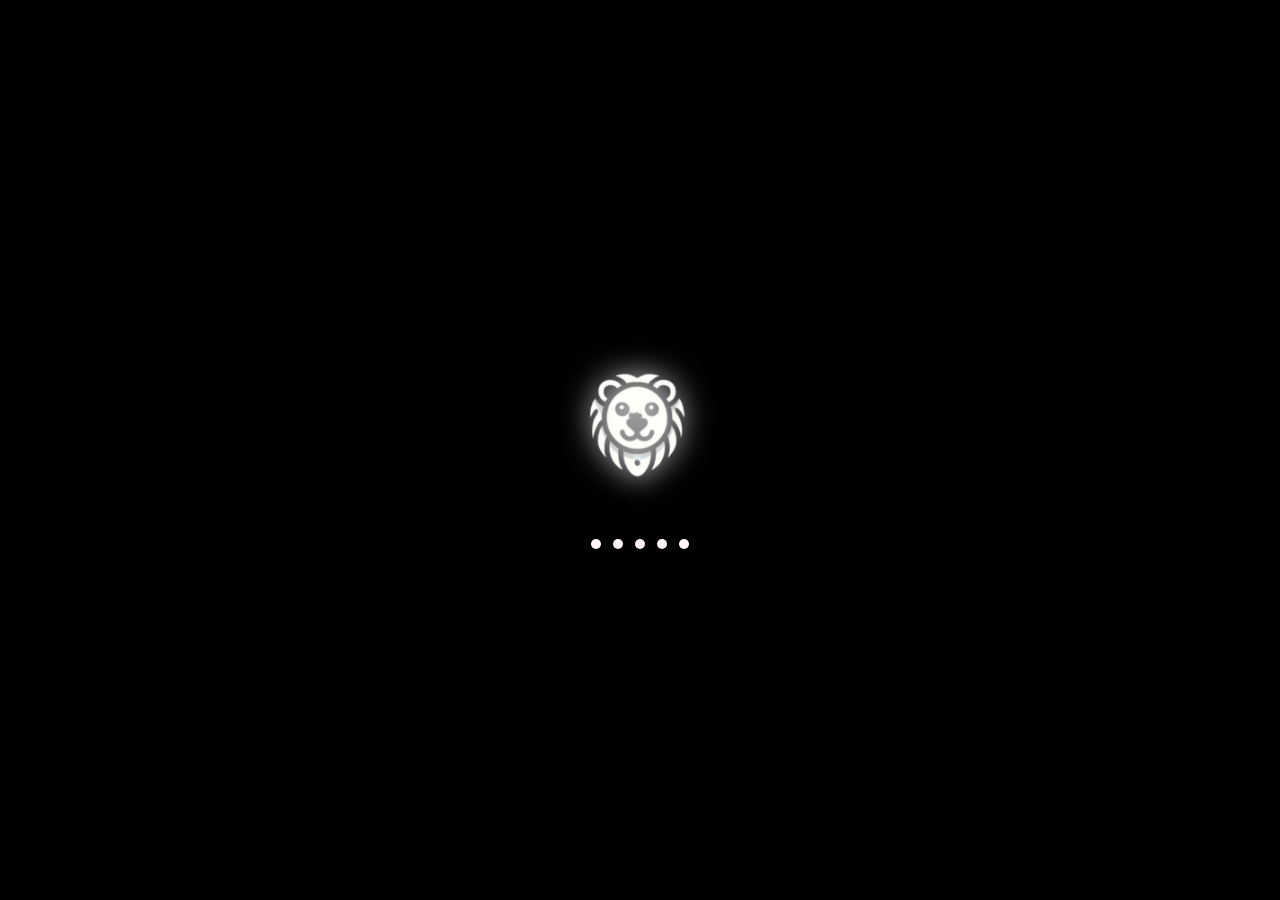
<file: index.html>
<!-- loading.html -->
<!DOCTYPE html>
<html lang="en">
<head>
    <meta charset="UTF-8">
    <meta name="viewport" content="width=device-width, initial-scale=1.0">
    <title>Loading...</title>
    <link rel="stylesheet" href="loading.css">
</head>
<body>
    
    <div class="loading-container">
        <img src="lion2.png" alt="Lion Logo" class="logo">
        <div class="loading-animation">
            <span></span><span></span><span></span><span></span><span></span>
        </div>
    </div>

    <script src="load.js"></script>
</body>
</html>
</file>
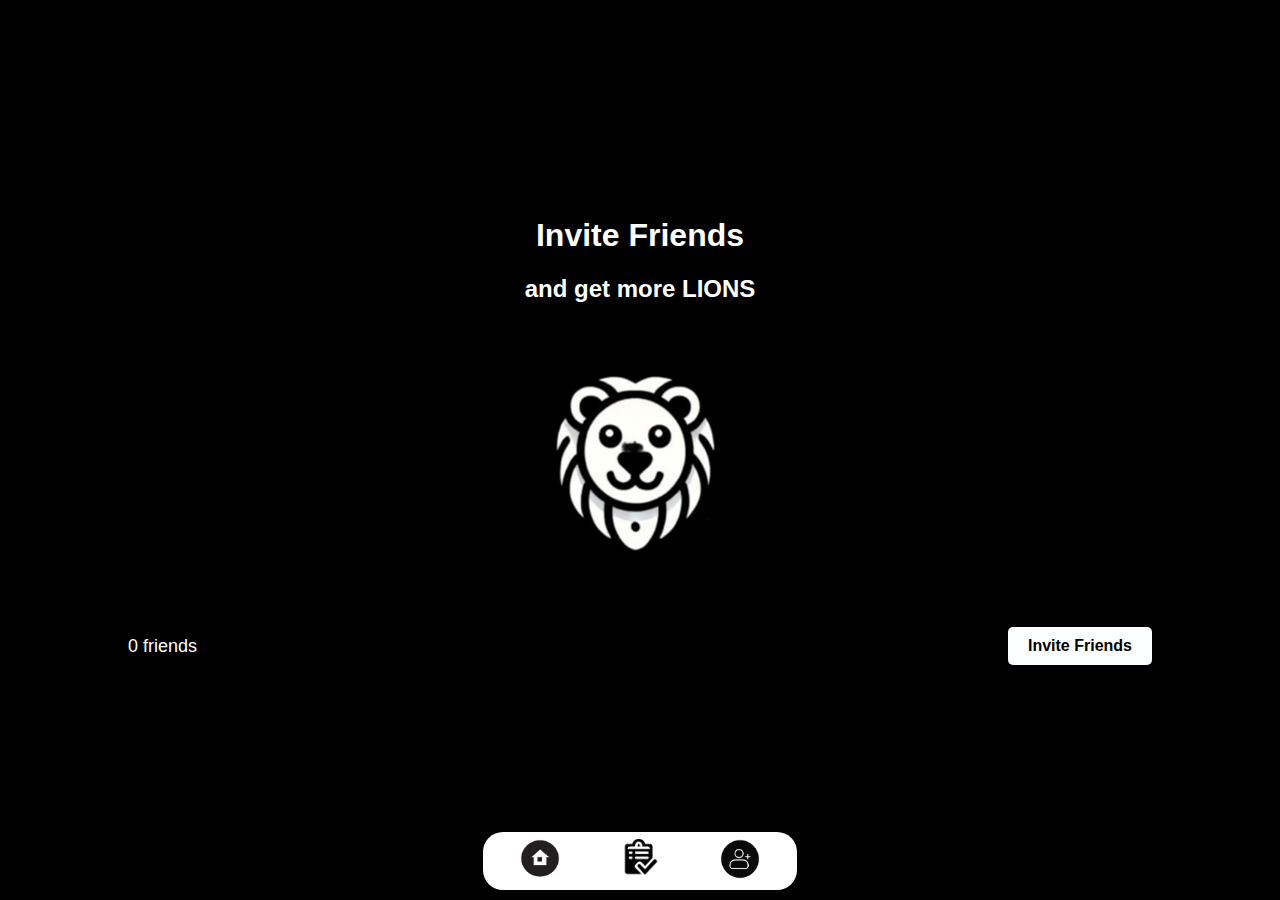
<file: friend.html>
<!DOCTYPE html>
<html lang="en">
<head>
    <meta charset="UTF-8">
    <meta name="viewport" content="width=device-width, initial-scale=1.0">
    <title>Invite Friends</title>
    <link rel="stylesheet" href="friend.css">
</head>
<body>
    <div class="container">
        <div class="text">
            <h1>Invite Friends</h1>
            <h2>and get more LIONS</h2>
        </div>
        <img src="lion.png" alt="Lion Icon" class="lion-icon">
        
        <div class="friend-header">
            <p id="friendCount" class="friend-count">Invite friends </p>
            <button class="invite-button" id="inviteButton">Invite Friends</button>
        </div>

        <div id="friendList" class="friend-info">
            <!-- Friends will be listed here dynamically -->
        </div>
    </div>
    
    <nav class="taskbar">
        <a href="home.html">
            <img src="home.png" alt="Home" class="nav-icon">
        </a>
        <a href="task.html">
            <img src="task.png" alt="Tasks" class="nav-icon">
        </a>
        <a href="friend.html">
            <img src="friend.png" alt="Friends" class="nav-icon">
        </a>
    </nav>

    <script src="friend.js"></script>
</body>
</html>
</file>
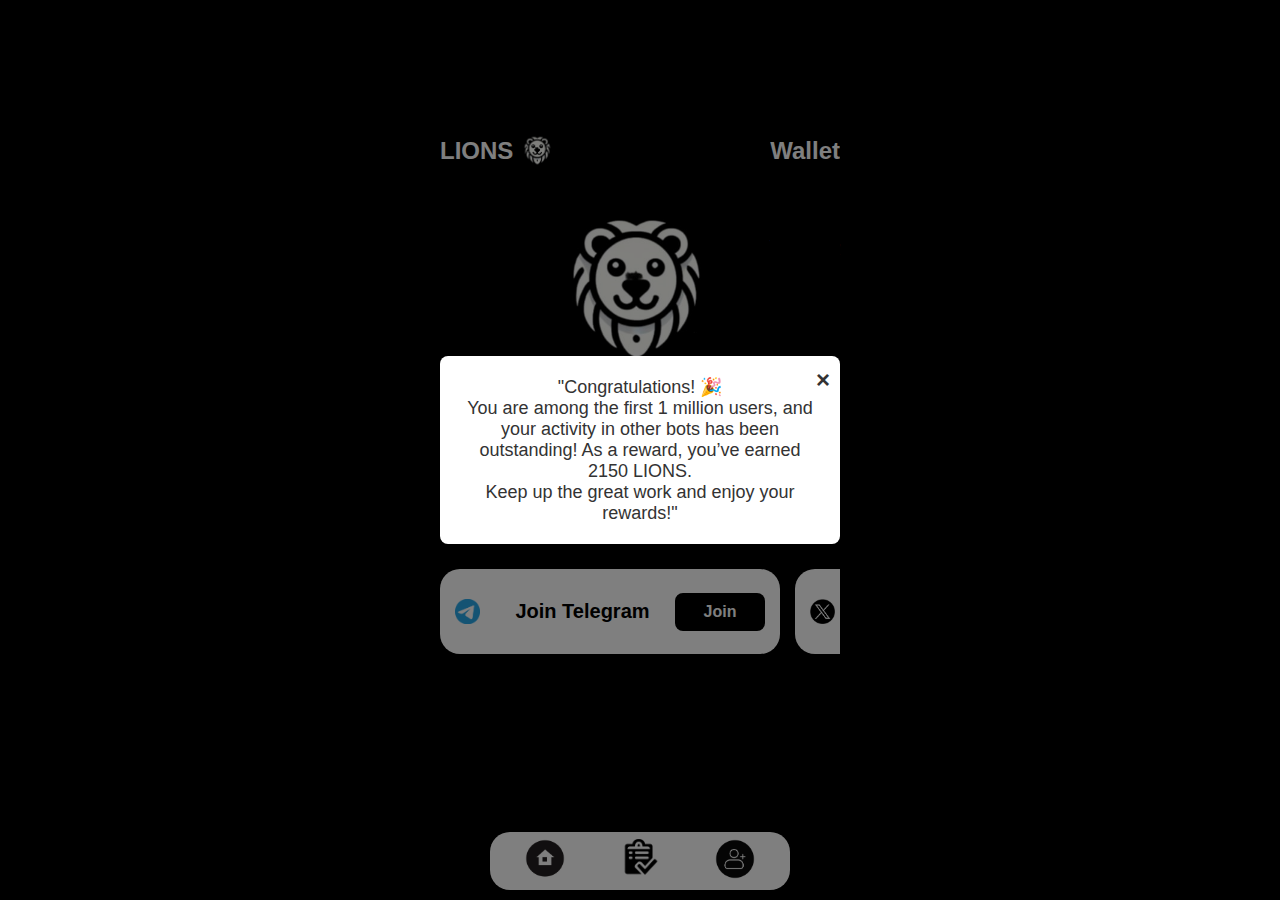
<file: home.html>
<!DOCTYPE html>
<html lang="en">
<head>
    <meta charset="UTF-8">
    <meta name="viewport" content="width=device-width, initial-scale=1.0">
    <title>Lions Wallet</title>
    <link rel="stylesheet" href="style.css">
</head>
<body>
    
    <div class="container">
        <header>
            <h1>
                <span class="header-left">LIONS <img src="lion.png" alt="Lion Logo" class="logo"></span>
                
                    <span class="header-right">Wallet</span>
                
            </h1>
        </header>
        
        <main>
            <!-- Notification Section -->
            <div class="notification" id="notification">
                <div class="notification-content">
                    <span class="close-btn" id="closeBtn">&times;</span>
                    <p>"Congratulations! 🎉</br> You are among the first 1 million users, and your activity in other bots has been outstanding! As a reward, you’ve earned 2150 LIONS. </br>Keep up the great work and enjoy your rewards!"</p>
                </div>
            </div>
        
            <!-- Existing content -->
            <img src="lion.png" alt="Lion Icon" class="lion-icon">
            <div class="balance">
                <p>2350</p>
                <span>LIONS</span>
            </div>
            <a href="spin.html">
                <img src="spin.png" alt="spin" class="spin">
            </a>
            <div class="follow-section">
                <!-- Slide container for task boxes with Telegram follow -->
                <div class="task-slider">
                    <div class="task-box" data-url="https://t.me/lions_bot3">
                        <img src="telegram.png" class="telegram" alt="Telegram Icon">
                        <p><strong>Join Telegram</strong></p>
                        <button class="follow-btn">Join</button>
                    </div>
                    <div class="task-box" data-url="https://x.com/lionscoin3?t=EVFXfBfq74ao8pJHtP9PlA&s=09">
                        <img src="x.png" class="telegram" alt="Telegram Icon">
                        <p><strong>Follow X</strong></p>
                        <button class="follow-btn">Follow</button>
                    </div>
                    <div class="task-box" data-url="https://www.facebook.com/profile.php?id=61568500432282">
                        <img src="insta.png" class="telegram" alt="Telegram Icon">
                        <p><strong>Follow Facebook</strong></p>
                        <button class="follow-btn">Follow</button>
                    </div>
                    <div class="task-box" data-url="https://www.youtube.com/@LION-g2c">
                        <img src="youtube.png" class="telegram" alt="Telegram Icon">
                        <p><strong>Subscribe YouTube</strong></p>
                        <button class="follow-btn">Subscribe</button>
                    </div>
                </div>
            </div>
        </main>
        
        <nav class="taskbar">
            <a href="home.html">
                <img src="home.png" alt="Home" class="nav-icon">
            </a>
            <a href="task.html">
                <img src="task.png" alt="Tasks" class="nav-icon">
            </a>
            <a href="friend.html">
                <img src="friend.png" alt="Friends" class="nav-icon">
            </a>
        </nav>
    </div>

    <script src="script.js"></script>
</body>
</html>
</file>
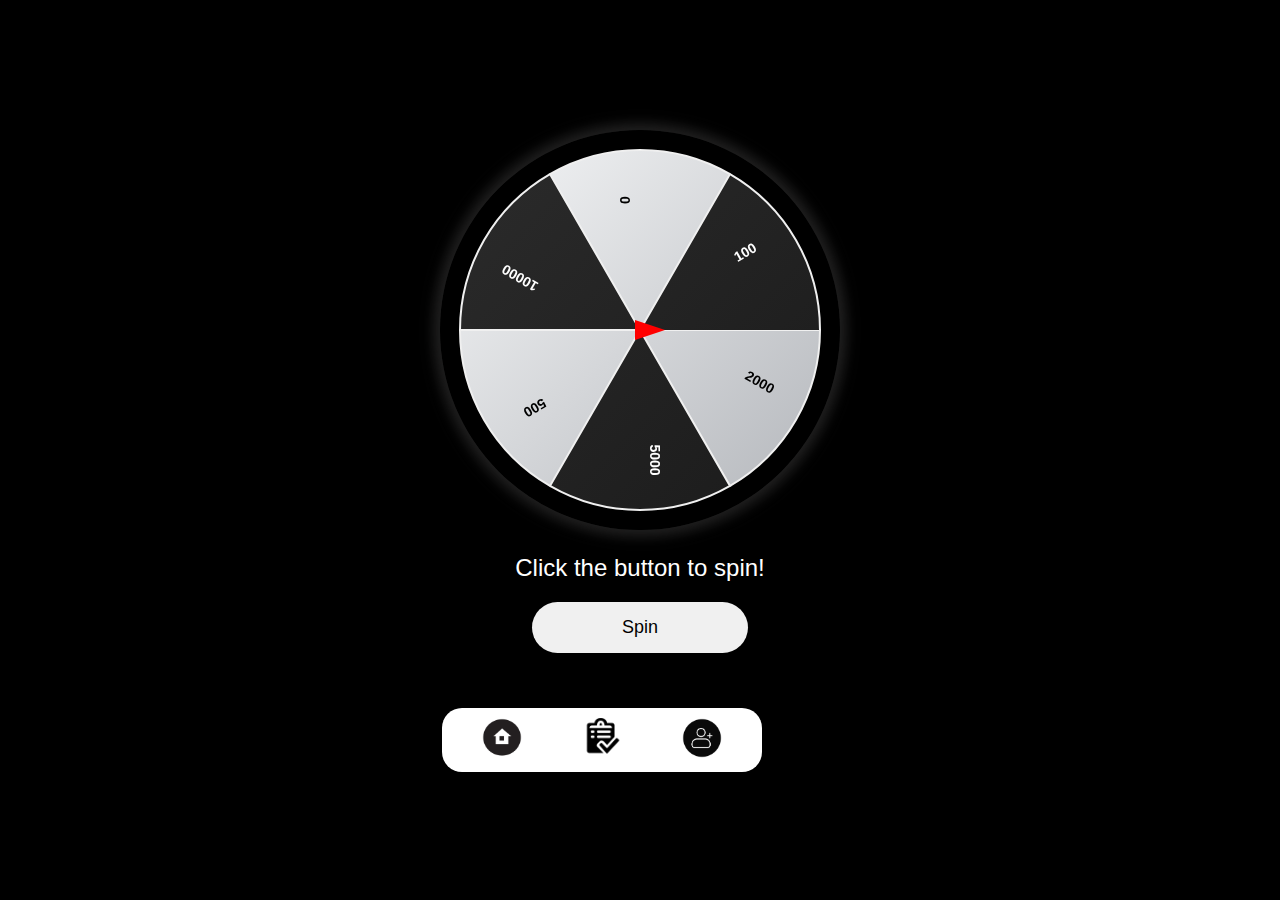
<file: spin.html>
<!DOCTYPE html>
<html lang="en">
<head>
    <meta charset="UTF-8">
    <meta name="viewport" content="width=device-width, initial-scale=1.0">
    <title>Spinning Wheel Game</title>
    <link rel="stylesheet" href="spin.css">
</head>
<body>
    <div class="main-container">
        <canvas id="wheel" width="400" height="400"></canvas>
        <p class="result">Click the button to spin!</p>
        <button id="spin-button" class="spin-button">Spin</button>
        <p class="message"></p>
    </div>

    <script src="spin.js"></script>
</body>
<nav class="taskbar">
    <a href="home.html">
        <img src="home.png" alt="Home" class="nav-icon">
    </a>
    <a href="task.html">
        <img src="task.png" alt="Tasks" class="nav-icon">
    </a>
    <a href="friend.html">
        <img src="friend.png" alt="Friends" class="nav-icon">
    </a>
</nav>
</html>
</file>
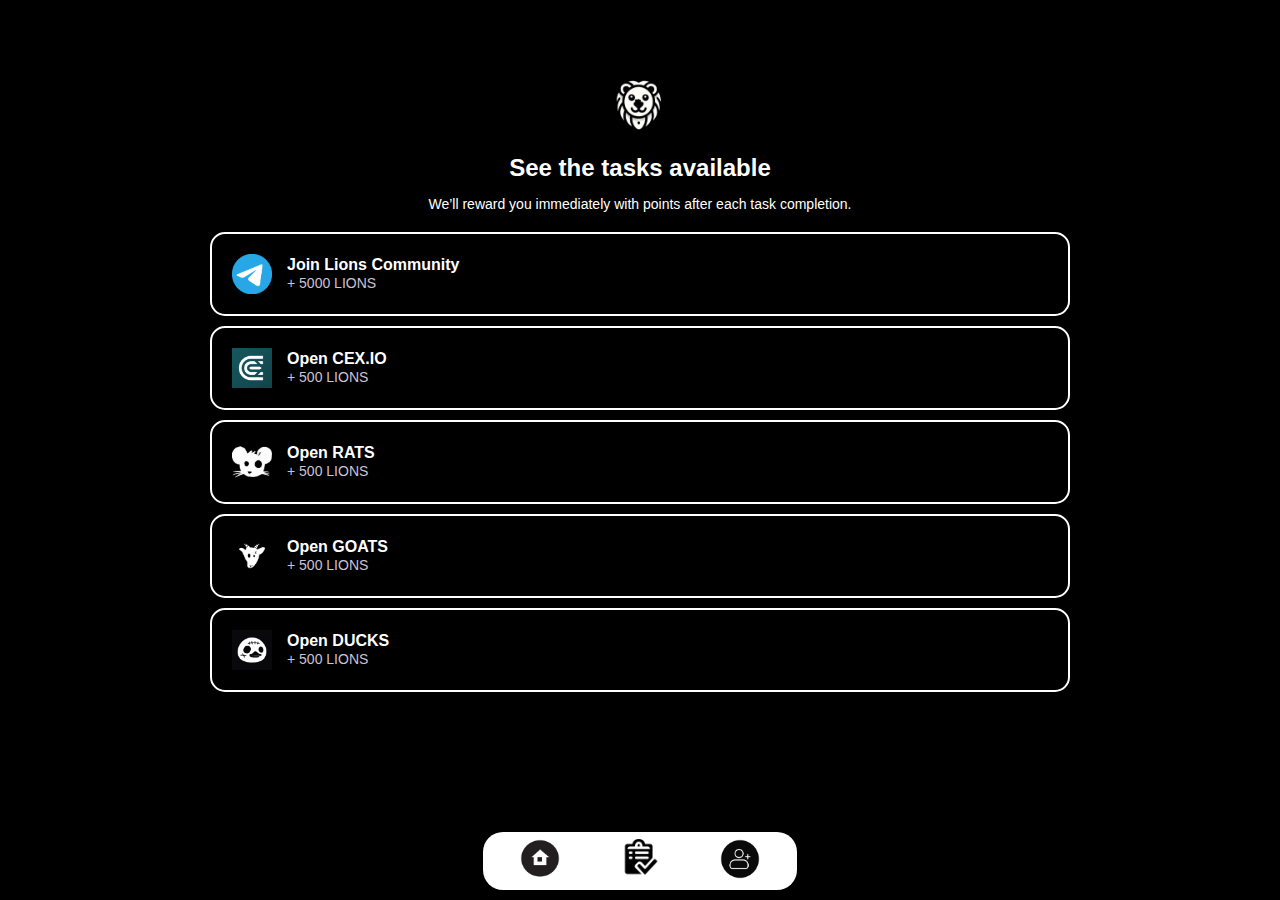
<file: task.html>
<!DOCTYPE html>
<html lang="en">
<head>
    <meta charset="UTF-8">
    <meta name="viewport" content="width=device-width, initial-scale=1.0">
    <title>Tasks</title>
    <link rel="stylesheet" href="task.css">
</head>
<body>
    <div class="main-container">
        <div class="task-container">
            <div class="task-header">
                <img src="lion2.png" alt="Star Logo" class="star-logo">
                <h2>See the tasks available</h2>
                <p>We’ll reward you immediately with points after each task completion.</p>
            </div>

            <!-- Task items -->
            <div class="task-item" data-task-id="task1" data-url="https://t.me/lions_bot3">
                <img src="telegram.png" alt="Telegram Logo" class="task-icon">
                <div class="task-description">
                    <p>Join Lions Community</p>
                    <span>+ 5000 LIONS</span>
                </div>
                <button class="claim-button" style="display: none;">Claim</button>
            </div>

            <div class="task-item" data-task-id="task2" data-url="https://t.me/cexio_tap_bot?start=1716841637704272">
                <img src="cex.png" alt="Blum Logo" class="task-icon">
                <div class="task-description">
                    <p>Open CEX.IO</p>
                    <span>+ 500 LIONS</span>
                </div>
                <button class="claim-button" style="display: none;">Claim</button>
            </div>

            <div class="task-item" data-task-id="task3" data-url="http://t.me/RatsKingdom_Bot/join?startapp=6850021970">
                <img src="rats.png" alt="Blum Logo" class="task-icon">
                <div class="task-description">
                    <p>Open RATS</p>
                    <span>+ 500 LIONS</span>
                </div>
                <button class="claim-button" style="display: none;">Claim</button>
            </div>

            <div class="task-item" data-task-id="task4" data-url="https://t.me/realgoats_bot/run?startapp=e5648f5a-100d-48a7-927f-53828a70d821">
                <img src="goat.png" alt="Blum Logo" class="task-icon">
                <div class="task-description">
                    <p>Open GOATS</p>
                    <span>+ 500 LIONS</span>
                </div>
                <button class="claim-button" style="display: none;">Claim</button>
            </div>

            <div class="task-item" data-task-id="task5" data-url="https://t.me/duckscoop_bot/app?startapp=QRikWdHRzc">
                <img src="duck.png" alt="Blum Logo" class="task-icon">
                <div class="task-description">
                    <p>Open DUCKS</p>
                    <span>+ 500 LIONS</span>
                </div>
                <button class="claim-button" style="display: none;">Claim</button>
            </div>
        </div>

        <nav class="taskbar">
            <a href="home.html">
                <img src="home.png" alt="Home" class="nav-icon">
            </a>
            <a href="task.html">
                <img src="task.png" alt="Tasks" class="nav-icon">
            </a>
            <a href="friend.html">
                <img src="friend.png" alt="Friends" class="nav-icon">
            </a>
        </nav>
    </div>
    <script src="task.js"></script>
</body>
</html>
</file>
<file: friend.css>
body {
    background-color: black;
    color: white;
    font-family: Arial, sans-serif;
    text-align: center;
    margin: 0;
    padding: 0;
}

.container {
    display: flex;
    flex-direction: column;
    align-items: center;
    justify-content: center;
    height: 100vh;
}

.text {
    margin-bottom: 15px;
}

.lion-icon {
    width: 250px;
    height: 250px;
    margin-bottom: 30px;
}

/* Flex container for 1 friend and Invite Friends button */
.friend-header {
    display: flex;
    justify-content: space-between;
    width: 80%;
    align-items: center;
    margin-bottom: 20px;
}

.friend-count {
    font-size: 18px;
}

.invite-button {
    background-color: #fdfeff;
    color: rgb(0, 0, 0);
    border: none;
    font-weight:800 ;
    padding: 10px 20px;
    border-radius: 5px;
    cursor: pointer;
    font-size: 16px;
    transition: background-color 0.3s ease;
}



/* Align user icon, name, and lions count in a single row */
.friend-info {
    display: flex;
    justify-content: space-between;
    width: 80%;
    align-items: center;
    margin-top:10px;
}

.user-icon {
    width: 40px;
    height: 40px;
    margin-right: 10px;
}

.user-name {
    flex: 1;
    text-align: left;
    font-size: 18px;
}

.lions-count {
    font-size: 18px;
    text-align: right;
}

/* Responsive adjustments */
@media (max-width: 600px) {
    .lion-icon {
        width: 200px;
        height: 200px;
    }

    .invite-button {
        padding: 8px 16px;
        font-size: 14px;
    }

    .user-icon {
        width: 30px;
        height: 30px;
    }
}
.taskbar {
    display: flex;
    justify-content: space-around;
    background-color: #fff;
    border-radius: 20px;
    padding: 7px;
    position: fixed;
    bottom: 10px;
    left: 50%;
    transform: translateX(-50%);
    width: 300px;
    max-width: 400px;
}

.taskbar .nav-icon {
    width: 40px;
    height: 40px;
}
</file>
<file: style.css>
* {
    margin: 0;
    padding: 0;
    box-sizing: border-box;
    font-family: Arial, sans-serif;
}

body {
    background-color: #000;
    color: #fff;
    display: flex;
    justify-content: center;
    align-items: center;
    height: 100vh;
    overflow: hidden;
}
/* Notification style */
.notification {
    display: none; /* Hidden by default */
    position: fixed;
    top: 0;
    left: 0;
    width: 100%;
    height: 100%;
    background-color: rgba(0, 0, 0, 0.5); /* Dark background */
    justify-content: center;
    align-items: center;
    z-index: 9999;
}

.notification-content {
    background-color: #fff;
    padding: 20px;
    border-radius: 8px;
    text-align: center;
    max-width: 400px;
    margin: 0 auto;
    position: relative;
}

.notification p {
    font-size: 18px;
    color: #333;
}

.close-btn {
    position: absolute;
    top: 10px;
    right: 10px; /* Changed this to position the cross at the right */
    font-size: 24px;
    font-weight: bold;
    cursor: pointer;
    color: #333;
}

/* Ensure the notification shows centered */
.notification.show {
    display: flex;
}

.container {
    width: 90%;
    max-width: 400px;
    text-align: center;
}

header h1 {
    font-size: 1.5em;
    display: flex;
    justify-content: space-between;
    align-items: center;
}

.header-left {
    display: flex;
    align-items: center;
}

.header-right {
    margin-left: auto;
}
.spin{
    height: 80px;
    width: 85px;
    margin-bottom: -50px;
    margin-left:-250px;
    animation: spin 2s linear infinite;
}
@keyframes spin {
    from {
        transform: rotate(0deg);
    }
    to {
        transform: rotate(360deg);
    }
}


/* Remove underline from the link directly */
header a {
    text-decoration: none; /* Remove underline from link */
    color: white; /* Optional: Set text color */
}

header .logo {
    width: 40px;
    margin-left: 5px;
}

/* Remaining CSS ... */

.telegram
{
    height: 25px;
    width: 25px;
    margin-right: 10px;
    margin-top: px;
}

main .lion-icon {
    width: 200px;
    margin: 20px 0;
}

.balance {
    font-size: 2em;
}

.balance p {
    margin-top: -20px;
}

.balance span {
    font-size: 23px;
    color: #b3b3b3;
    
}

.follow-section {
    overflow-x: scroll; /* Enable horizontal scrolling */
    display: flex;
    margin: 70px 0;
    scroll-snap-type: x mandatory; /* Enable snap scrolling */
    -webkit-overflow-scrolling: touch; /* Smooth scrolling on mobile */
}

.task-slider {
    display: flex;
    gap: 15px;
    width: 100%;
}

.task-box {
    background-color: #ffffff;
    color: #000;
    border-radius: 20px;
    height: 85px;
    width: 85%; /* Make the box wider */
    padding: 15px;
    margin-bottom: 45px;
    text-align: left; /* Align text to the left for a cleaner look */
    flex: 0 0 85%; /* Control the width to ensure it fills most of the screen */
    cursor: pointer;
    position: relative;
    scroll-snap-align: center; /* Center-align when scrolling stops */
    box-shadow: 0 4px 10px rgba(0, 0, 0, 0.2); /* Add a subtle shadow for depth */
    display: flex;
    justify-content: space-between; /* Space between text and button */
    align-items: center;
    gap: 10px;
    
}

.task-box p {
    font-weight: bold;
    font-style:inherit;
    font-size:  20px; /* Adjust font size for a more balanced look */
    margin: 0;
    color: #000000; /* Darker color for the title */
}

.task-box button {
    background-color: #000;
    color: #fff;
    border: none;
    border-radius: 8px;
    padding: 10px 15px;
    cursor: pointer;
    font-size: 1em; /* Increase font size for emphasis */
    font-weight: bold;
    min-width: 90px;
    text-align: center;
    transition: background-color 0.3s; /* Add a hover effect */
}

.task-box button:hover {
    background-color: #444; /* Darken button on hover */
}

.task-box .followed {
    background-color: #666;
}

/* Taskbar styling */
.taskbar {
    display: flex;
    justify-content: space-around;
    background-color: #fff;
    border-radius: 20px;
    padding: 7px;
    position: fixed;
    bottom: 10px;
    left: 50%;
    transform: translateX(-50%);
    width: 300px;
    max-width: 400px;
}

.taskbar .nav-icon {
    width: 40px;
    height: 40px;
}
/* Button styling for the "Followed" state */
.task-box .follow-btn {
    background-color: #000;
    color: #fff;
    border: none;
    border-radius: 8px;
    padding: 10px 15px;
    cursor: pointer;
    font-size: 1em;
    font-weight: bold;
    min-width: 90px;
    text-align: center;
    transition: background-color 0.3s;
}

/* Style when button is in the "Followed" state */
.task-box .follow-btn.followed {
    background-color: #666; /* Gray color to indicate followed */
}
</file>
<file: spin.css>
body {
    margin: 0;
    padding: 0;
    font-family: Arial, sans-serif;
    background-color: black;
    color: white;
    display: flex;
    justify-content: center;
    align-items: center;
    flex-direction: column;
    height: 100vh;
}

.main-container {
    text-align: center;
    margin-bottom: 100px; /* Extra space for the taskbar */
}

h1 {
    color: #f0f0f0;
}

.spin-button {
    background-color: #f0f0f0;
    color: #000000;
    border: none;
    padding: 15px 90px;
    font-size: 18px;
    cursor: pointer;
    border-radius: 40px;
    transition: background-color 0.3s;
}

.spin-button:disabled {
    background-color: rgb(116, 116, 116);
    cursor: not-allowed;
}

.spin-button:hover {
    background-color: #ffffff;
}

.result {
    font-size: 24px;
    margin: 20px 0;
}

.message {
    font-size: 18px;
    margin-top: 10px;
}

/* Center the canvas and add a subtle glow without black circle */
canvas {
    transform-origin: center;
    border-radius: 50%;
    box-shadow: 0 0 15px rgba(24, 23, 23, 0.8), 0 0 20px rgba(129, 129, 129, 0.5);
}

/* Taskbar styling */
.taskbar {
    display: flex;
    justify-content: space-around;
    background-color: #ffffff;
    border-radius: 20px;
    padding: 10px;
    position: fixed;
    margin-top: 580px; /* Raised position */
    left: 47%;
    transform: translateX(-50%);
    width: 300px;
    max-width: 400px;
}

.taskbar .nav-icon {
    width: 40px;
    height: 40px;
}
</file>
<file: task.css>
/* General styles */
body {
    margin: 0;
    padding: 0;
    font-family: Arial, sans-serif;
    display: flex;
    justify-content: center;
    align-items: flex-start; /* Align items at the top */
    background: black;
    color: white;
    height: 100vh;
    overflow-y: auto; /* Allow scrolling */
}

.main-container {
    max-width: 900px;
    padding: 20px;
    width: 100%;
}

.task-container {
    background: black;
    border-radius: 20px;
    padding: 20px;
    box-shadow: 0 0 15px rgba(0, 0, 0, 0.5);
    margin-top: 30px;
    overflow-y: auto; /* Ensure the task container can scroll */
    max-height: 70vh; /* Limit height to allow for taskbar visibility */
}

.task-header {
    text-align: center;
    margin-bottom: 20px;
}

.star-logo {
    width: 70px;
    height: 70px;
    background-color: transparent;
    margin-bottom: 10px;
}

h2 {
    font-size: 24px;
    margin: 0 0 5px;
}

p {
    font-size: 14px;
    color: #ffffff;
}

.task-item {
    display: flex;
    align-items: center;
    justify-content: space-between;
    background-color: black; /* Set background to black */
    border: 2px solid white; /* Add a white border */
    padding: 20px;
    border-radius: 15px;
    margin-bottom: 10px; /* Ensure proper spacing between tasks */
}

.task-icon {
    width: 40px;
    height: 40px;
    margin-right: 15px;
}

.task-description {
    flex-grow: 1;
}

.task-description p {
    margin: 0;
    font-size: 16px;
    font-weight: bold;
}

.task-description span {
    font-size: 14px;
    color: #ccc2d6;
}

.claim-button {
    background-color: #ffffff;
    color: rgb(0, 0, 0);
    border: none;
    padding: 8px 12px;
    border-radius: 20px;
    cursor: pointer;
    font-size: 14px;
}

.taskbar {
    display: flex;
    justify-content: space-around;
    background-color: #fff;
    border-radius: 20px;
    padding: 7px;
    position: fixed;
    bottom: 10px;
    left: 50%;
    transform: translateX(-50%);
    width: 300px;
    max-width: 400px;
}

.taskbar .nav-icon {
    width: 40px;
    height: 40px;
}
/* Add a transition for the task box */
.task-item {
    display: flex;
    align-items: center;
    justify-content: space-between;
    background-color: black;
    border: 2px solid white;
    padding: 20px;
    border-radius: 15px;
    margin-bottom: 10px;
    opacity: 1;
    transition: opacity 0.3s ease, transform 0.3s ease;
}

.task-item.hidden {
    opacity: 0;
    transform: translateY(-10px); /* Move up slightly as it fades */
    height: 0;
    padding: 0;
    margin: 0;
    overflow: hidden;
}
</file>
<file: loading.css>
/* loading.css */
/* General Reset */
* {
    margin: 0;
    padding: 0;
    box-sizing: border-box;
    font-family: Arial, sans-serif;
}

/* Loading Screen Styles */
.loading-container {
    position: fixed;
    top: 0;
    left: 0;
    width: 100%;
    height: 100vh;
    background-color: #000;
    display: flex;
    flex-direction: column;
    align-items: center;
    justify-content: center;
    color: #fff;
}

/* Logo Styles */
.logo {
    width: 150px;
    height: auto;
    margin-bottom: 20px;
    animation: pulse 2s infinite ease-in-out;
    filter: drop-shadow(0 0 15px #ffffff); /* Subtle white glow */
}

/* Pulse Animation for Logo */
@keyframes pulse {
    0%, 100% {
        transform: scale(1);
        filter: drop-shadow(0 0 10px #721a1a);
    }
    50% {
        transform: scale(1.05);
        filter: drop-shadow(0 0 25px #000000);
    }
}

/* Loading Dots Animation */
.loading-animation {
    display: flex;
    gap: 12px;
    margin-top: 20px;
}

.loading-animation span {
    width: 10px;
    height: 10px;
    background-color: #fff7f7;
    border-radius: 50%;
    animation: bounce 0.6s infinite alternate;
}

.loading-animation span:nth-child(2) {
    animation-delay: 0.2s;
}
.loading-animation span:nth-child(3) {
    animation-delay: 0.4s;
}
.loading-animation span:nth-child(4) {
    animation-delay: 0.6s;
}
.loading-animation span:nth-child(5) {
    animation-delay: 0.8s;
}

@keyframes bounce {
    from {
        transform: translateY(0);
    }
    to {
        transform: translateY(-15px);
    }
}
</file>
